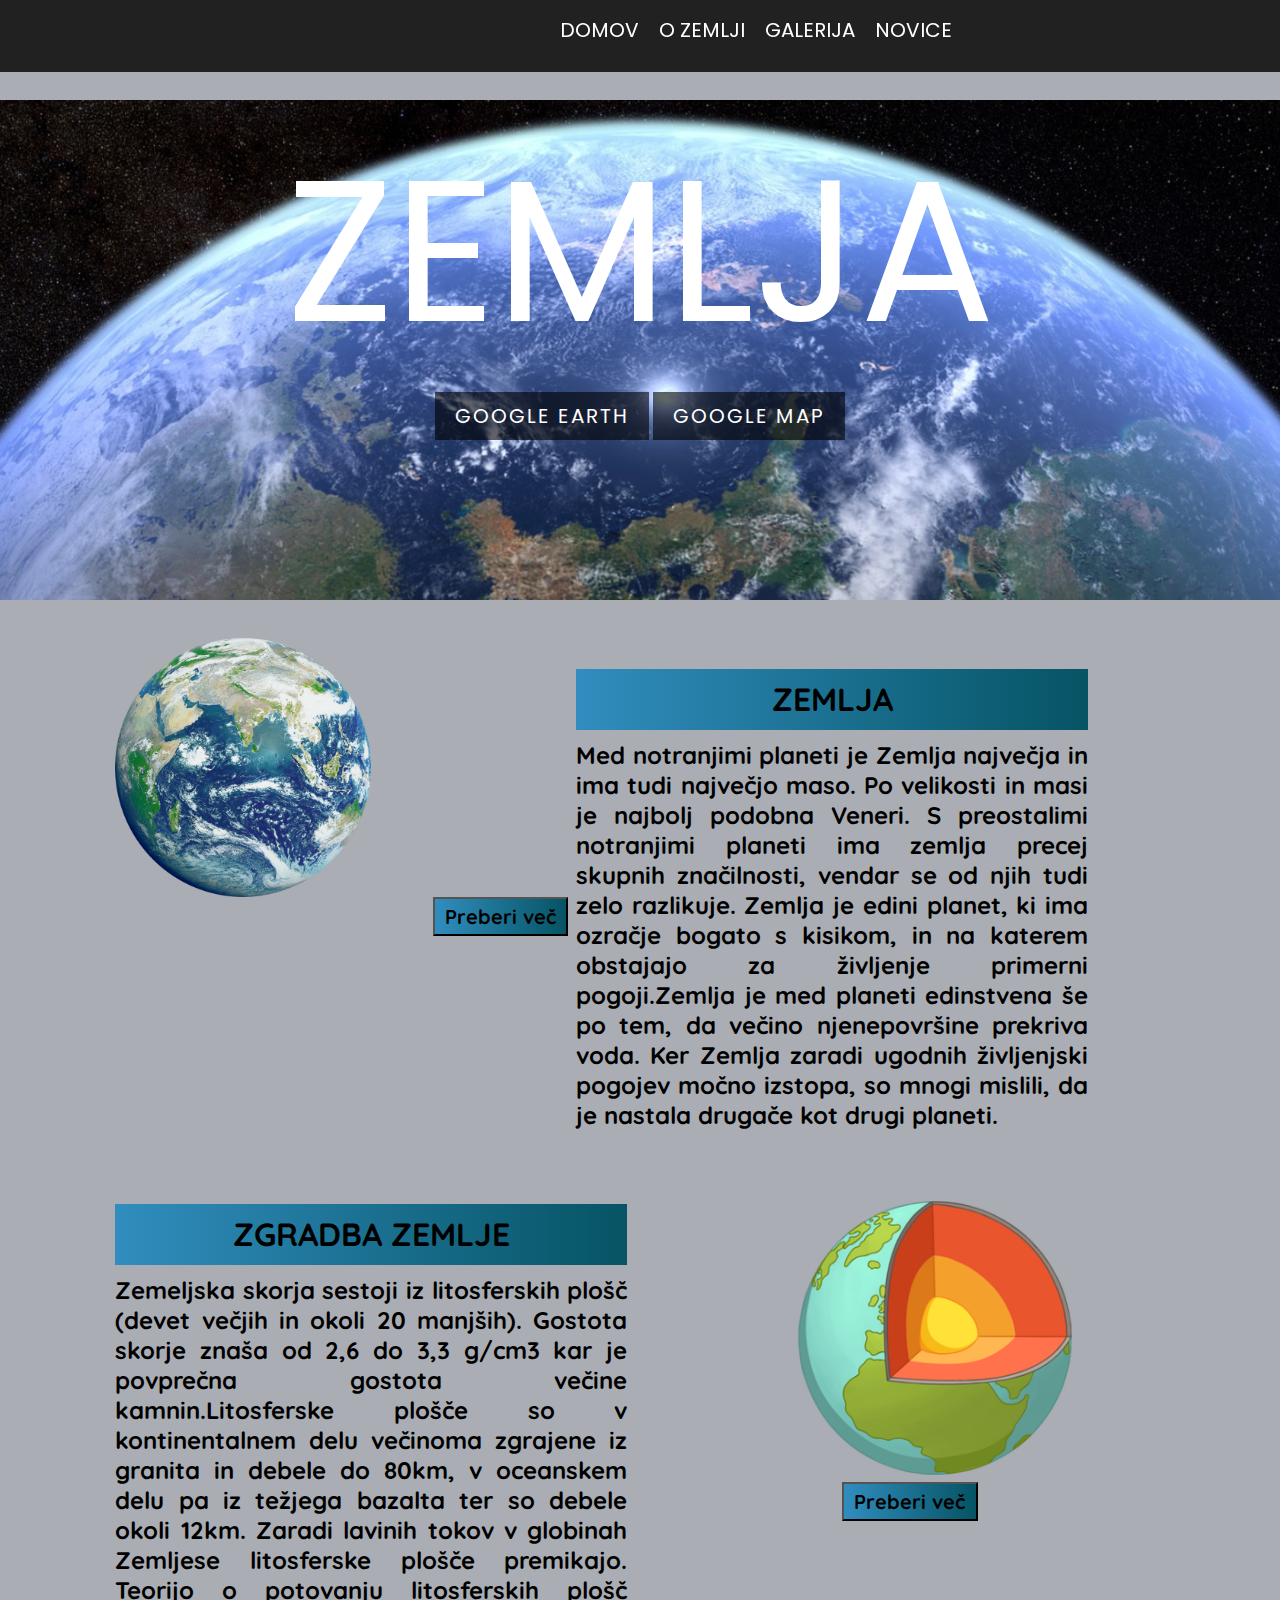
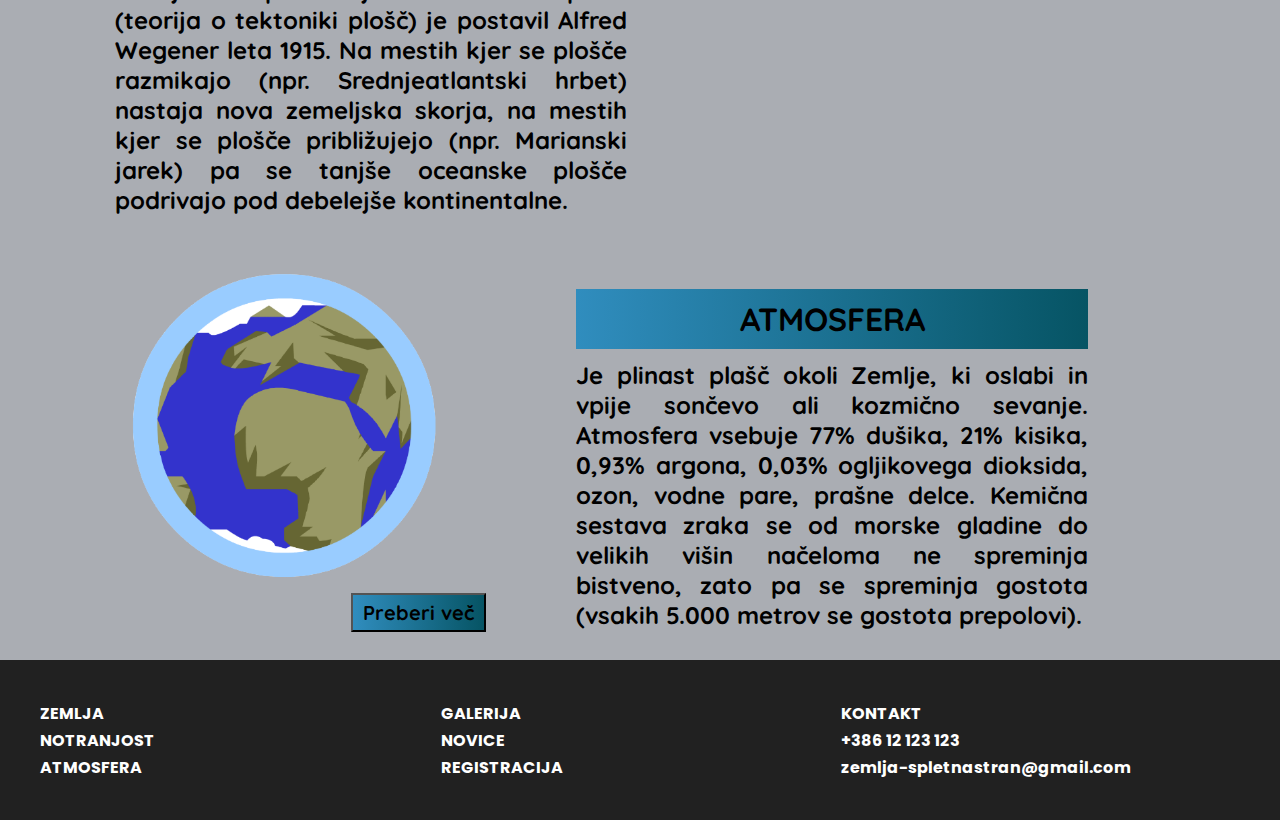
<file: strani/index.html>
<!DOCTYPE html>
<html>
<head>
    <meta charset="UTF-8">
    <meta name="description" content=" zemlja ">
    <meta name="keywords" content="HTML, CSS, spletna stran, zemlja, planet">
    <meta name="author" content="Jan Milosic ">
    <meta name="viewport" content="width=device-width, initial-scale=1.0">
    
    <link rel="preconnect" href="https://fonts.gstatic.com">
    <link href="https://fonts.googleapis.com/css2?family=Poppins:wght@300;400;600;700&display=swap" rel="stylesheet">
    <link href="https://fonts.googleapis.com/css2?family=Bree+Serif&display=swap" rel="stylesheet">
    <link href="https://fonts.googleapis.com/css2?family=Asap&family=Comfortaa:wght@500&family=Quicksand:wght@300&display=swap" rel="stylesheet">

    <link rel="stylesheet" href="zemlja.css">

    <title>zemlja</title>

</head>
<body>
    
    <header>
        <div class="slikanavrhu"> 
                 
            <div id="sredinameni">
        <div class="besedilo1">ZEMLJA</div>
            <div>
                <a href="https://www.google.com/earth/" class="meni" id="zaokrozenirobovi">Google Earth</a>
                <a href="https://www.google.com/maps/" class="meni" id="zaokrozenirobovi">Google Map</a>
            </div>              
            </div> 
        </div>
    </header>
    <div class="izbirnimeni">
        
        <nav>
            <ul class="dropdownmeni">
            
               <li>
               <a href="index.html">DOMOV</a>
               </li>   
               
               <li>
                  <a href="#">O ZEMLJI</a>
                  <ul>
                     <li><a href="zemlja.html">ZEMLJA</a></li>
                     <li><a href="zgradba.html">ZGRADBA </a></li>
                     <li><a href="atmosfera.html">ATMOSFERA</a></li>
                  </ul>
               </li>
               
               <li>
               <a href="galerija.html">GALERIJA </a>
               </li>
               
               <li><a href="registracija.html">NOVICE</a>
               </li>
               
            </ul>
         </nav>

    </div>
    
    

<div class="vsebina">
	<div class="vsebina1">
		<img src="../slike/zemlja.png" id="slika1">
		<h1>ZEMLJA</h1>
        <p>Med notranjimi planeti je Zemlja največja in ima tudi največjo maso. Po velikosti in masi je najbolj podobna Veneri. S preostalimi notranjimi planeti ima zemlja precej skupnih značilnosti, vendar se od njih tudi zelo razlikuje. Zemlja je edini planet, ki ima ozračje bogato s kisikom, in na katerem obstajajo za življenje primerni pogoji.Zemlja je med planeti edinstvena še po tem, da večino njenepovršine prekriva voda. Ker Zemlja zaradi ugodnih življenjski pogojev močno izstopa, so mnogi mislili, da je nastala drugače kot drugi planeti.</p>
        <form action="zemlja.html"><input type="submit" value="Preberi več" class="gumb1"></form>
    </div>
    
	<div class="vsebina2">
		<img src="../slike/notranjostzemlje.png" id="slika2"> 
		<h1>ZGRADBA ZEMLJE</h1>
        <p>Zemeljska skorja sestoji iz litosferskih plošč (devet večjih in okoli 20 manjših). Gostota skorje znaša od 2,6 do 3,3 g/cm3 kar je povprečna gostota večine kamnin.Litosferske plošče so v kontinentalnem delu večinoma zgrajene iz granita in debele do 80km, v oceanskem delu pa iz težjega bazalta ter so debele okoli 12km. Zaradi lavinih tokov v globinah Zemljese litosferske plošče premikajo. Teorijo o potovanju litosferskih plošč (teorija o tektoniki plošč) je postavil Alfred Wegener leta 1915. Na mestih kjer se plošče razmikajo (npr. Srednjeatlantski hrbet) nastaja nova zemeljska skorja, na mestih kjer se plošče približujejo (npr. Marianski jarek) pa se tanjše oceanske plošče podrivajo pod debelejše kontinentalne.</p>
        <form action="zgradba.html"><input type="submit" value="Preberi več" class="gumb2"></form>
    </div>
    
	<div class="vsebina1">
		<img src="../slike/atmosfera.png" id="slika3">
		<h1>ATMOSFERA</h1>
        <p>Je plinast plašč okoli Zemlje, ki oslabi in vpije sončevo ali kozmično sevanje. Atmosfera vsebuje 77% dušika, 21% kisika, 0,93% argona, 0,03% ogljikovega dioksida, ozon, vodne pare, prašne delce. Kemična sestava zraka se od morske gladine do velikih višin načeloma ne spreminja bistveno, zato pa se spreminja gostota (vsakih 5.000 metrov se gostota prepolovi).</p>
        <form action="atmosfera.html"><input type="submit" value="Preberi več" class="gumb3"></form>
    </div>
</div>

<footer>
    <table class="noga">
        <tr>
            <td><a href="zemlja.html" class="besedilonoga">ZEMLJA</a></td>
            <td><a href="galerija.html" class="besedilonoga">GALERIJA</a></td>
            <td> KONTAKT</td>
        </tr>
        <tr>
            <td><a href="zgradba.html" class="besedilonoga">NOTRANJOST</a></td>
            <td><a href="novice.html" class="besedilonoga">NOVICE</a></td>
            <td>+386 12 123 123</td>
        </tr>
        <tr>
            <td><a href="atmosfera.html" class="besedilonoga">ATMOSFERA</a></td>
            <td><a href="registracija.html" class="besedilonoga">REGISTRACIJA</a></td>
            <td>zemlja-spletnastran@gmail.com</td>
        </tr>
   </table>
   </footer>

</body>
</html>
</file>
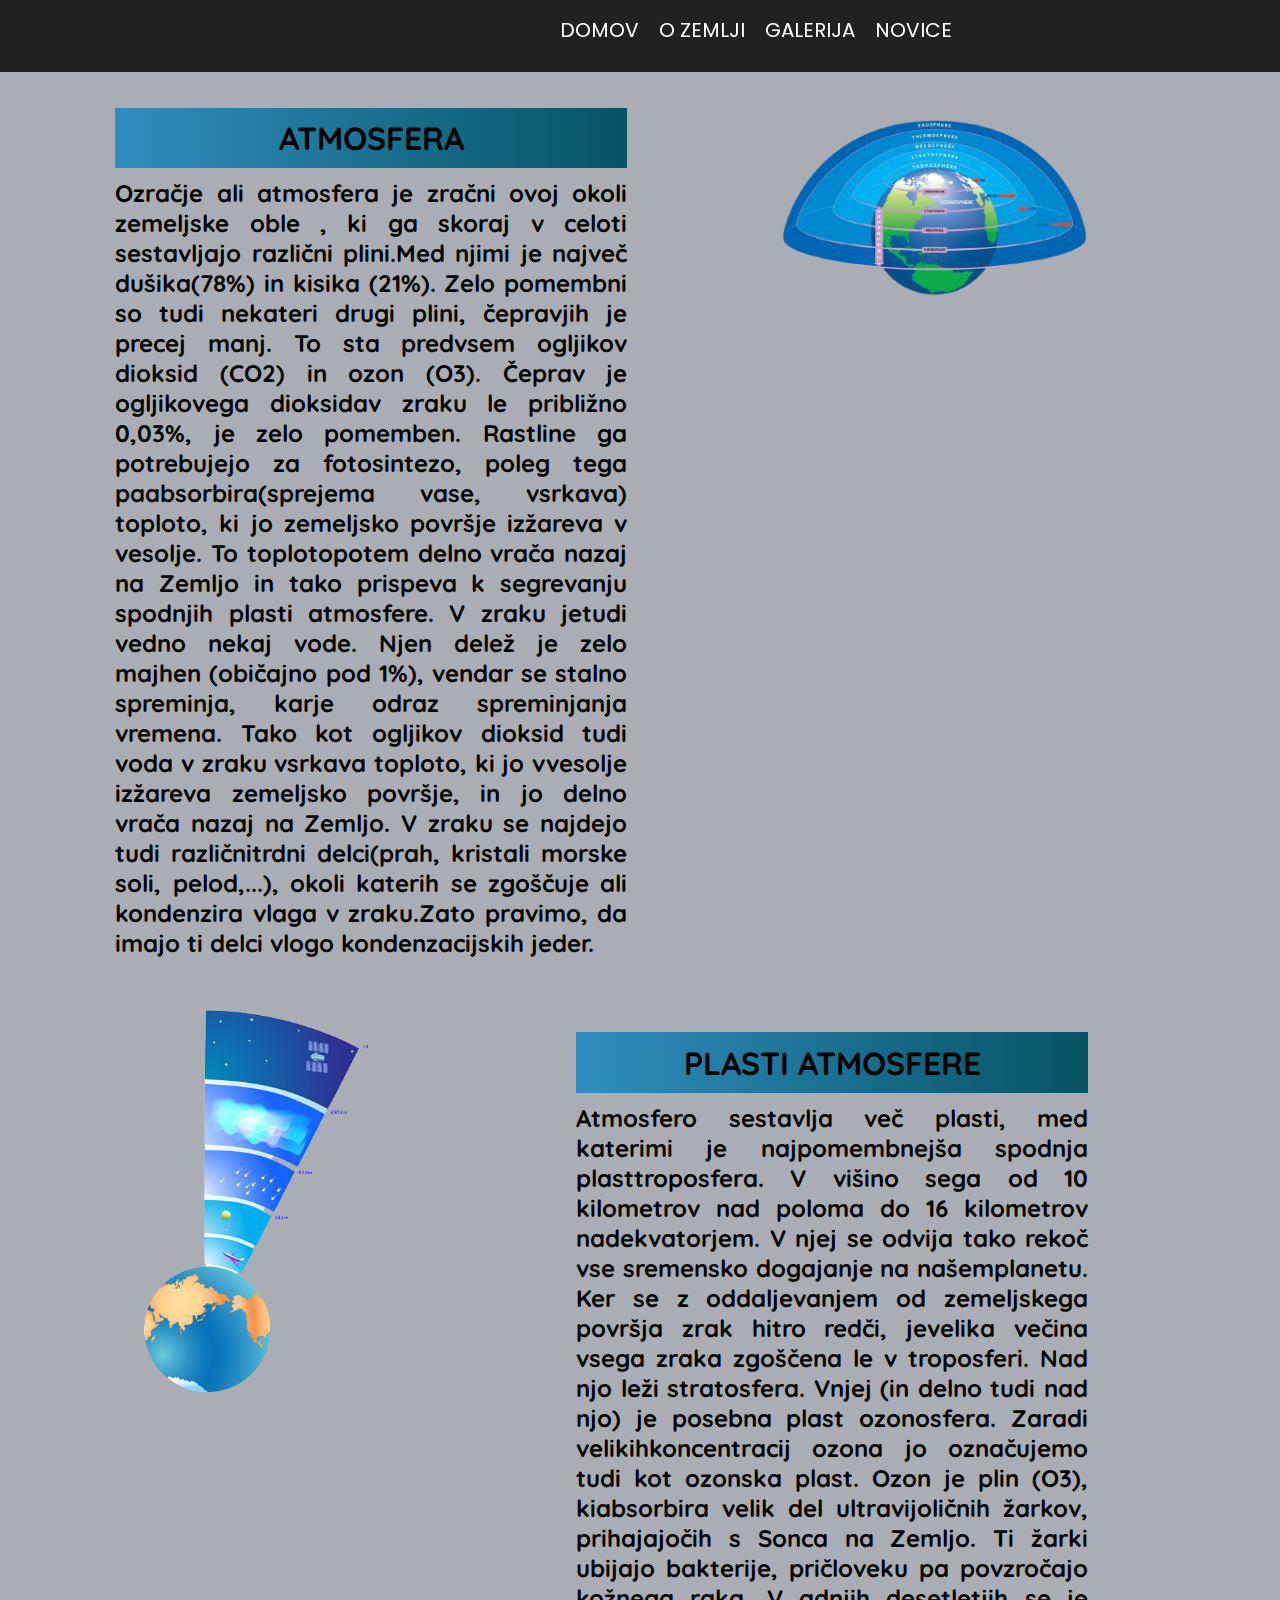
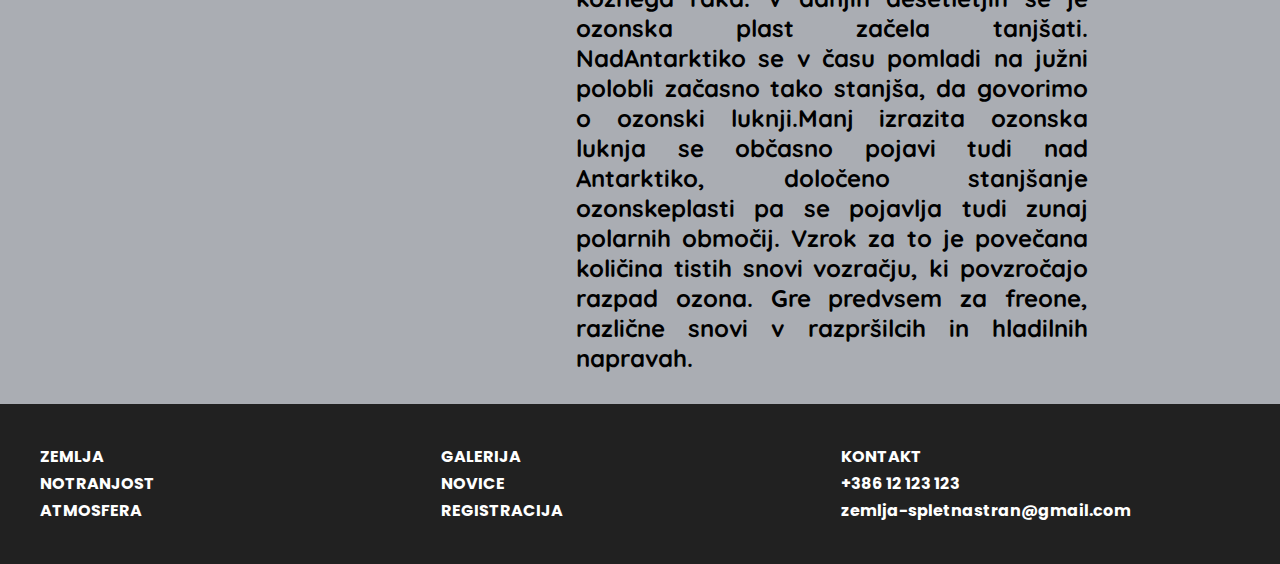
<file: strani/atmosfera.html>
<!DOCTYPE html>
<html>
<head>
    <meta charset="UTF-8">
    <meta name="description" content=" zemlja ">
    <meta name="keywords" content="HTML, CSS, spletna stran, zemlja, planet">
    <meta name="author" content="Jan Milosic ">
    <meta name="viewport" content="width=device-width, initial-scale=1.0">
    
    <link rel="preconnect" href="https://fonts.gstatic.com">
    <link href="https://fonts.googleapis.com/css2?family=Poppins:wght@300;400;600;700&display=swap" rel="stylesheet">
    <link href="https://fonts.googleapis.com/css2?family=Bree+Serif&display=swap" rel="stylesheet">
    <link href="https://fonts.googleapis.com/css2?family=Asap&family=Comfortaa:wght@500&family=Quicksand:wght@300&display=swap" rel="stylesheet">

    <link rel="stylesheet" href="zemlja.css">

    <title>zemlja</title>

</head>
<body>
    
    <div class="izbirnimeni">
        
        <nav>
            <ul class="dropdownmeni">
            
               <li>
               <a href="index.html">DOMOV</a>
               </li>   
               
               <li>
                  <a href="#">O ZEMLJI</a>
                  <ul>
                    <li><a href="zemlja.html">ZEMLJA</a></li>
                    <li><a href="zgradba.html">ZGRADBA </a></li>
                    <li><a href="atmosfera.html">ATMOSFERA</a></li>
                  </ul>
               </li>
               
               <li>
               <a href="galerija.html">GALERIJA </a>
               </li>
               
               <li><a href="registracija.html">NOVICE</a>
               </li>
               
            </ul>
         </nav>

    </div>


    <div class="vsebina3">

		<img src="../slike/slikaatmosfera1.png" id="slika2"> 
		<h1>ATMOSFERA</h1>
        <p>Ozračje ali atmosfera je zračni ovoj okoli zemeljske oble , ki ga skoraj v celoti sestavljajo različni plini.Med njimi je največ dušika(78%) in kisika (21%). Zelo pomembni so tudi nekateri drugi plini, čepravjih je precej manj. To sta predvsem ogljikov dioksid (CO2) in ozon (O3). Čeprav je ogljikovega dioksidav zraku le približno 0,03%, je zelo pomemben. Rastline ga potrebujejo za fotosintezo, poleg tega paabsorbira(sprejema vase,  vsrkava) toploto, ki jo zemeljsko površje  izžareva  v  vesolje.  To toplotopotem delno vrača nazaj na Zemljo in tako prispeva k segrevanju spodnjih plasti atmosfere. V zraku jetudi vedno nekaj vode. Njen delež je zelo majhen (običajno pod 1%), vendar se stalno spreminja, karje odraz spreminjanja vremena. Tako kot ogljikov dioksid tudi voda v zraku vsrkava toploto, ki jo vvesolje izžareva zemeljsko površje, in jo delno vrača nazaj na Zemljo. V zraku se najdejo tudi različnitrdni delci(prah, kristali morske soli, pelod,...), okoli katerih se zgoščuje ali kondenzira vlaga v zraku.Zato pravimo, da imajo ti delci vlogo kondenzacijskih jeder.</p>

    </div>

    <div class="vsebina1">

		<img src="../slike/slikaatmosfera2.png" id="slika5">
		<h1>PLASTI ATMOSFERE</h1>
        <p>Atmosfero sestavlja več plasti, med katerimi je najpomembnejša spodnja plasttroposfera. V višino sega od 10 kilometrov nad poloma do 16 kilometrov nadekvatorjem.  V njej se odvija  tako rekoč  vse  sremensko dogajanje  na  našemplanetu.   Ker  se   z  oddaljevanjem  od   zemeljskega  površja   zrak  hitro  redči,  jevelika večina vsega zraka zgoščena le v troposferi. Nad njo leži  stratosfera. Vnjej   (in   delno   tudi   nad   njo)   je   posebna   plast  ozonosfera.   Zaradi   velikihkoncentracij ozona jo označujemo tudi kot ozonska plast. Ozon je plin (O3), kiabsorbira velik del ultravijoličnih žarkov, prihajajočih s Sonca na Zemljo. Ti žarki ubijajo bakterije, pričloveku  pa  povzročajo  kožnega  raka.  V adnjih  desetletjih  se  je  ozonska plast  začela  tanjšati.  NadAntarktiko se v času pomladi na južni polobli začasno tako stanjša, da govorimo o  ozonski luknji.Manj   izrazita   ozonska   luknja   se   občasno  pojavi   tudi  nad   Antarktiko,   določeno  stanjšanje   ozonskeplasti  pa   se   pojavlja   tudi   zunaj   polarnih   območij.   Vzrok   za   to   je   povečana   količina   tistih   snovi   vozračju, ki povzročajo razpad ozona. Gre predvsem za freone, različne snovi v razpršilcih in hladilnih napravah.</p>
    </div>
    


    <<footer>
        <table class="noga">
            <tr>
                <td><a href="zemlja.html" class="besedilonoga">ZEMLJA</a></td>
                <td><a href="galerija.html" class="besedilonoga">GALERIJA</a></td>
                <td> KONTAKT</td>
            </tr>
            <tr>
                <td><a href="zgradba.html" class="besedilonoga">NOTRANJOST</a></td>
                <td><a href="novice.html" class="besedilonoga">NOVICE</a></td>
                <td>+386 12 123 123</td>
            </tr>
            <tr>
                <td><a href="atmosfera.html" class="besedilonoga">ATMOSFERA</a></td>
                <td><a href="registracija.html" class="besedilonoga">REGISTRACIJA</a></td>
                <td>zemlja-spletnastran@gmail.com</td>
            </tr>
       </table>
       </footer>
    
    </body>
    </html>
</file>
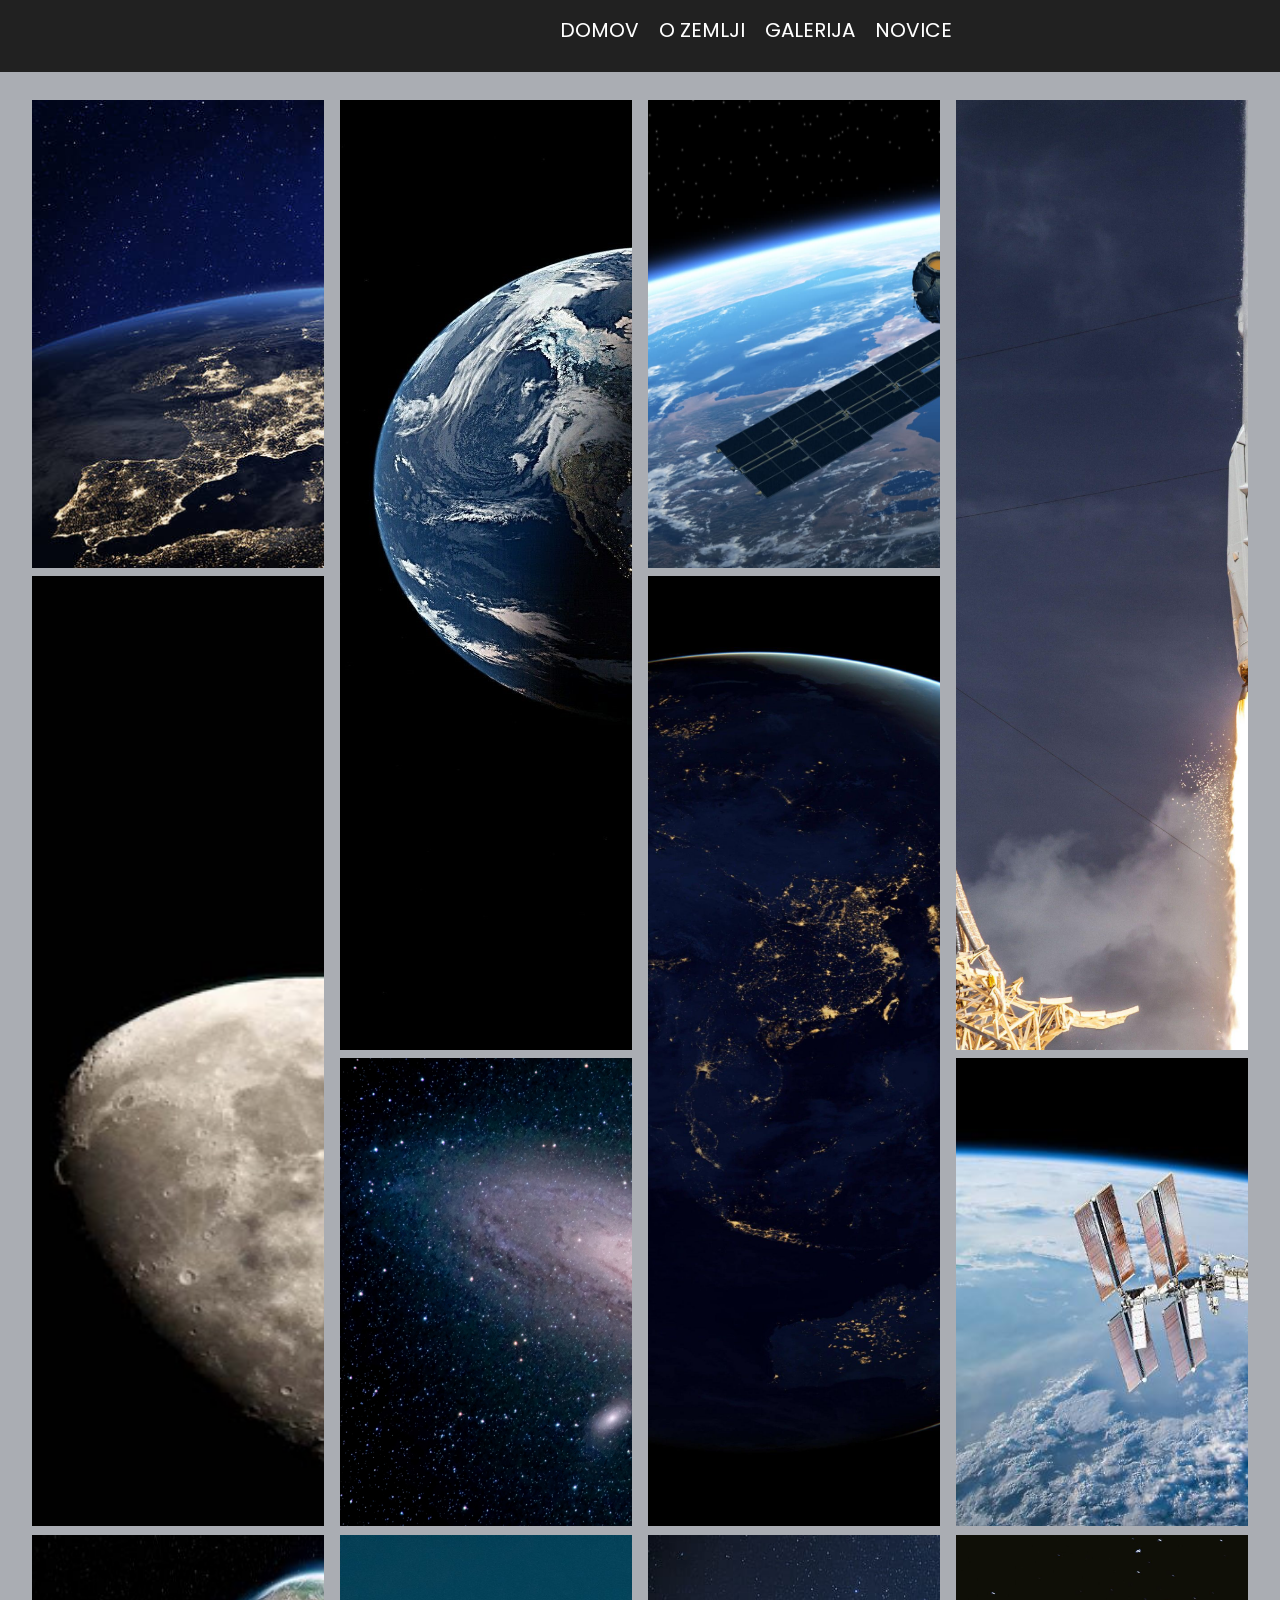
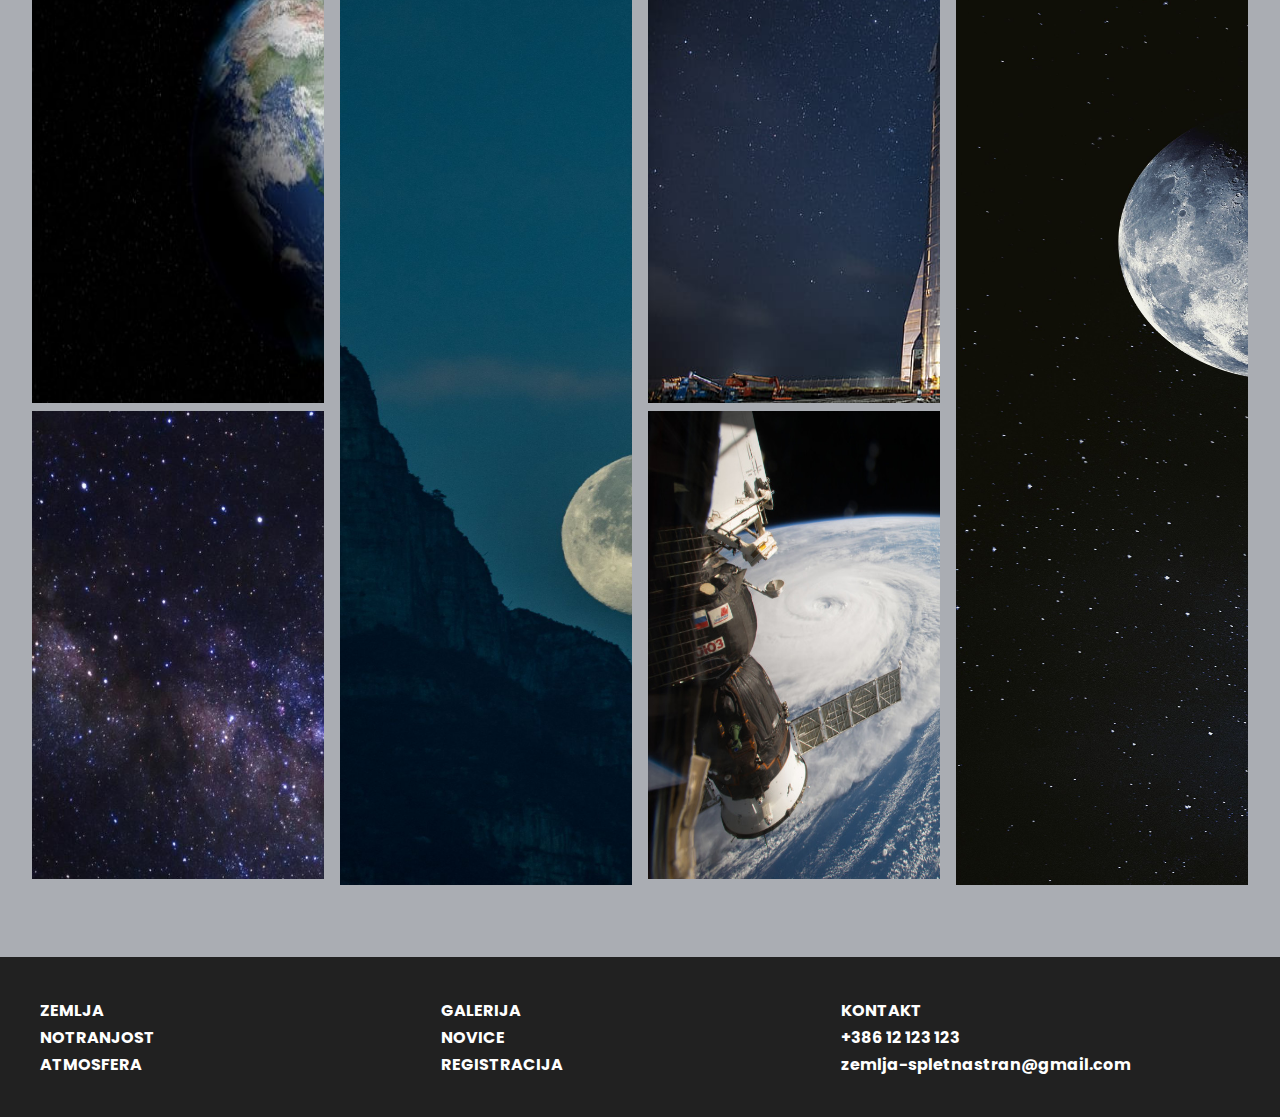
<file: strani/galerija.html>
<!DOCTYPE html>
<html>
<head>
    <meta charset="UTF-8">
    <meta name="description" content=" zemlja ">
    <meta name="keywords" content="HTML, CSS, spletna stran, zemlja, planet">
    <meta name="author" content="Jan Milosic ">
    <meta name="viewport" content="width=device-width, initial-scale=1.0">
    
    <link rel="preconnect" href="https://fonts.gstatic.com">
    <link href="https://fonts.googleapis.com/css2?family=Poppins:wght@300;400;600;700&display=swap" rel="stylesheet">
    <link href="https://fonts.googleapis.com/css2?family=Bree+Serif&display=swap" rel="stylesheet">
    <link href="https://fonts.googleapis.com/css2?family=Asap&family=Comfortaa:wght@500&family=Quicksand:wght@300&display=swap" rel="stylesheet">

    <link rel="stylesheet" href="zemlja.css">

    <title>zemlja</title>

</head>
<body>

    <div class="izbirnimeni">
        
        <nav>
            <ul class="dropdownmeni">
            
               <li>
               <a href="index.html">DOMOV</a>
               </li>   
               
               <li>
                  <a href="#">O ZEMLJI</a>
                  <ul>
                    <li><a href="zemlja.html">ZEMLJA</a></li>
                    <li><a href="zgradba.html">ZGRADBA </a></li>
                    <li><a href="atmosfera.html">ATMOSFERA</a></li>
                  </ul>
               </li>
               
               <li>
               <a href="galerija.html">GALERIJA </a>
               </li>
               
               <li><a href="registracija.html">NOVICE</a>
               </li>
               
            </ul>
         </nav>

    </div>


    <div class="okvir">
        <div class="slike">
            <img src="../slike/galerija7.png" class="img" id="galerijaslike-male">
        </div>
        <div class="slike">
            <img src="../slike/galerija3.png" class="img" id="galerijaslike-velike">
        </div>
        <div class="slike">
            <img src="../slike/galerija5.png" class="img" id="galerijaslike-male">
        </div>
        <div class="slike">
            <img src="../slike/galerija8.png" class="img" id="galerijaslike-male">
        </div>
        <div class="slike">
            <img src="../slike/galerija2.png" class="img" id="galerijaslike-velike">
        </div>
        <div class="slike">
            <img src="../slike/galerija9.png" class="img" id="galerijaslike-male">
        </div>
        <div class="slike">
            <img src="../slike/galerija4.png" class="img" id="galerijaslike-velike">
        </div>
        <div class="slike">
            <img src="../slike/galerija6.png" class="img" id="galerijaslike-male">
        </div>
        <div class="slike">
            <img src="../slike/galerija1.png" class="img" id="galerijaslike-velike">
        </div>
        <div class="slike">
            <img src="../slike/galerija11.png" class="img" id="galerijaslike-male">
        </div>
        <div class="slike">
            <img src="../slike/galerija14.png" class="img" id="galerijaslike-male">
        </div>
        <div class="slike">
            <img src="../slike/galerija12.png" class="img" id="galerijaslike-velike">
        </div>
        <div class="slike">
            <img src="../slike/galerija10.png" class="img" id="galerijaslike-male">
        </div>
        <div class="slike">
            <img src="../slike/galerija13.png" class="img" id="galerijaslike-velike">
        </div>


    </div>    
    
    <footer>
        <table class="noga">
            <tr>
                <td><a href="zemlja.html" class="besedilonoga">ZEMLJA</a></td>
                <td><a href="galerija.html" class="besedilonoga">GALERIJA</a></td>
                <td> KONTAKT</td>
            </tr>
            <tr>
                <td><a href="zgradba.html" class="besedilonoga">NOTRANJOST</a></td>
                <td><a href="novice.html" class="besedilonoga">NOVICE</a></td>
                <td>+386 12 123 123</td>
            </tr>
            <tr>
                <td><a href="atmosfera.html" class="besedilonoga">ATMOSFERA</a></td>
                <td><a href="registracija.html" class="besedilonoga">REGISTRACIJA</a></td>
                <td>zemlja-spletnastran@gmail.com</td>
            </tr>
       </table>
       </footer>
    
    </body>
    </html>
</file>
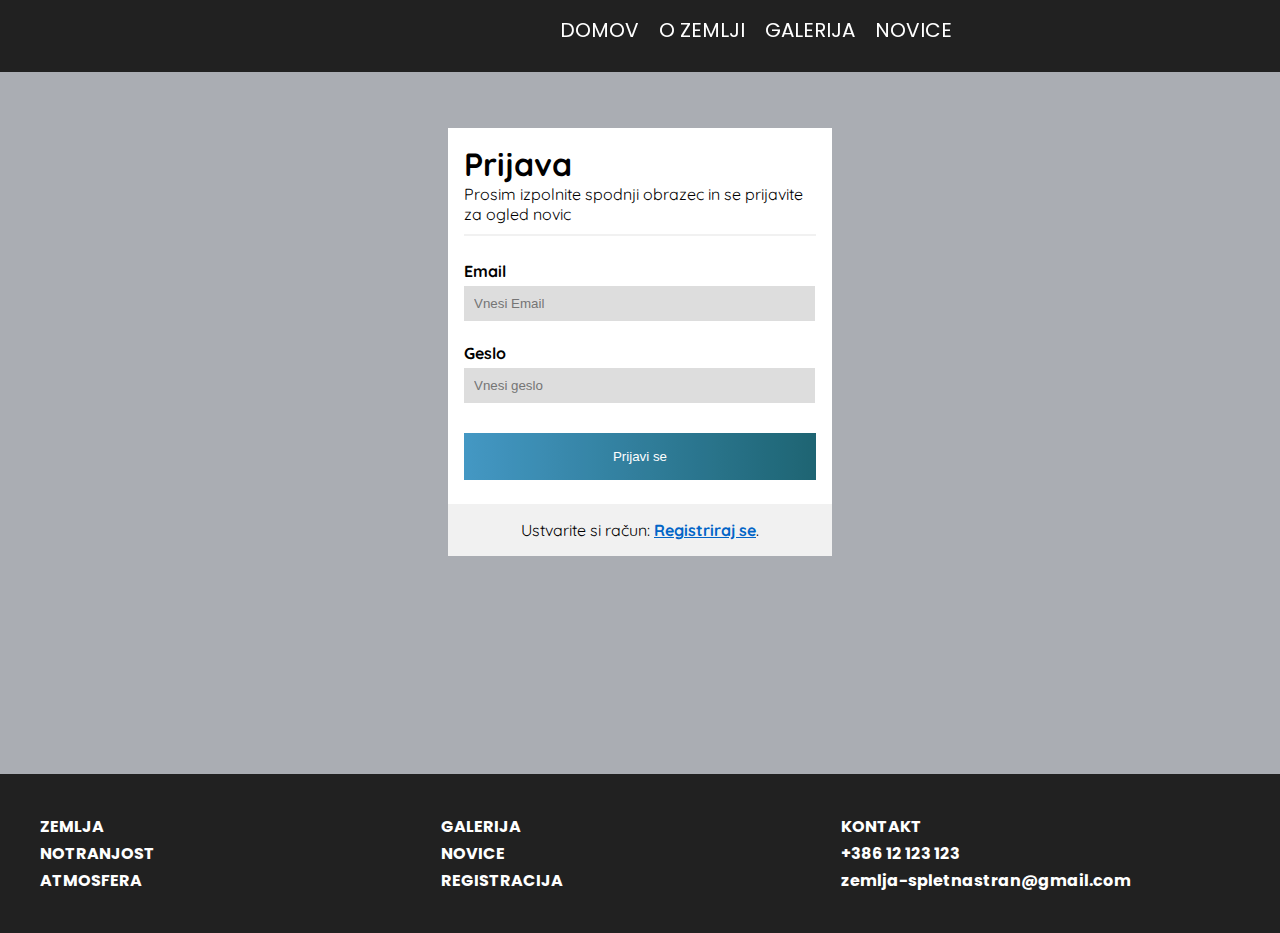
<file: strani/prijava.html>
<!DOCTYPE html>
<html>
<head>
    <meta charset="UTF-8">
    <meta name="description" content=" zemlja ">
    <meta name="keywords" content="HTML, CSS, spletna stran, zemlja, planet">
    <meta name="author" content="Jan Milosic ">
    <meta name="viewport" content="width=device-width, initial-scale=1.0">
    
    <link rel="preconnect" href="https://fonts.gstatic.com">
    <link href="https://fonts.googleapis.com/css2?family=Poppins:wght@300;400;600;700&display=swap" rel="stylesheet">
    <link href="https://fonts.googleapis.com/css2?family=Bree+Serif&display=swap" rel="stylesheet">
    <link href="https://fonts.googleapis.com/css2?family=Asap&family=Comfortaa:wght@500&family=Quicksand:wght@300&display=swap" rel="stylesheet">

    <link rel="stylesheet" href="zemlja.css">

    <title>zemlja</title>

</head>
<body>

    <div class="izbirnimeni">
        
        <nav>
            <ul class="dropdownmeni">
            
               <li>
               <a href="index.html">DOMOV</a>
               </li>   
               
               <li>
                  <a href="#">O ZEMLJI</a>
                  <ul>
                    <li><a href="zemlja.html">ZEMLJA</a></li>
                    <li><a href="zgradba.html">ZGRADBA </a></li>
                    <li><a href="atmosfera.html">ATMOSFERA</a></li>
                  </ul>
               </li>
               
               <li>
               <a href="galerija.html">GALERIJA </a>
               </li>
               
               <li><a href="registracija.html">NOVICE</a>
               </li>
               
            </ul>
         </nav>

</div>

<div class="prijava">
    <form action="novice.html">
        <div class="container">
        <h1>Prijava</h1>
        <p>Prosim izpolnite spodnji obrazec in se prijavite za ogled novic</p>
        <hr>
    
        <label for="email"><b>Email</b></label>
        <input type="text" placeholder="Vnesi Email" name="email" id="email" >
    
        <label for="psw"><b>Geslo</b></label>
        <input type="password" placeholder="Vnesi geslo" name="psw" id="psw" >
    
        <button type="submit" class="registerbtn">Prijavi se</button>
        </div>
        
        <div class="container signin">
        <p> Ustvarite si račun: <a href="registracija.html" class="prijavise"> Registriraj se</a>.</p>
        </div>
    </form>
</div>

<footer>
    <table class="noga">
        <tr>
            <td><a href="zemlja.html" class="besedilonoga">ZEMLJA</a></td>
            <td><a href="galerija.html" class="besedilonoga">GALERIJA</a></td>
            <td> KONTAKT</td>
        </tr>
        <tr>
            <td><a href="zgradba.html" class="besedilonoga">NOTRANJOST</a></td>
            <td><a href="novice.html" class="besedilonoga">NOVICE</a></td>
            <td>+386 12 123 123</td>
        </tr>
        <tr>
            <td><a href="atmosfera.html" class="besedilonoga">ATMOSFERA</a></td>
            <td><a href="registracija.html" class="besedilonoga">REGISTRACIJA</a></td>
            <td>zemlja-spletnastran@gmail.com</td>
        </tr>
   </table>
   </footer>

</body>
</html>
</file>
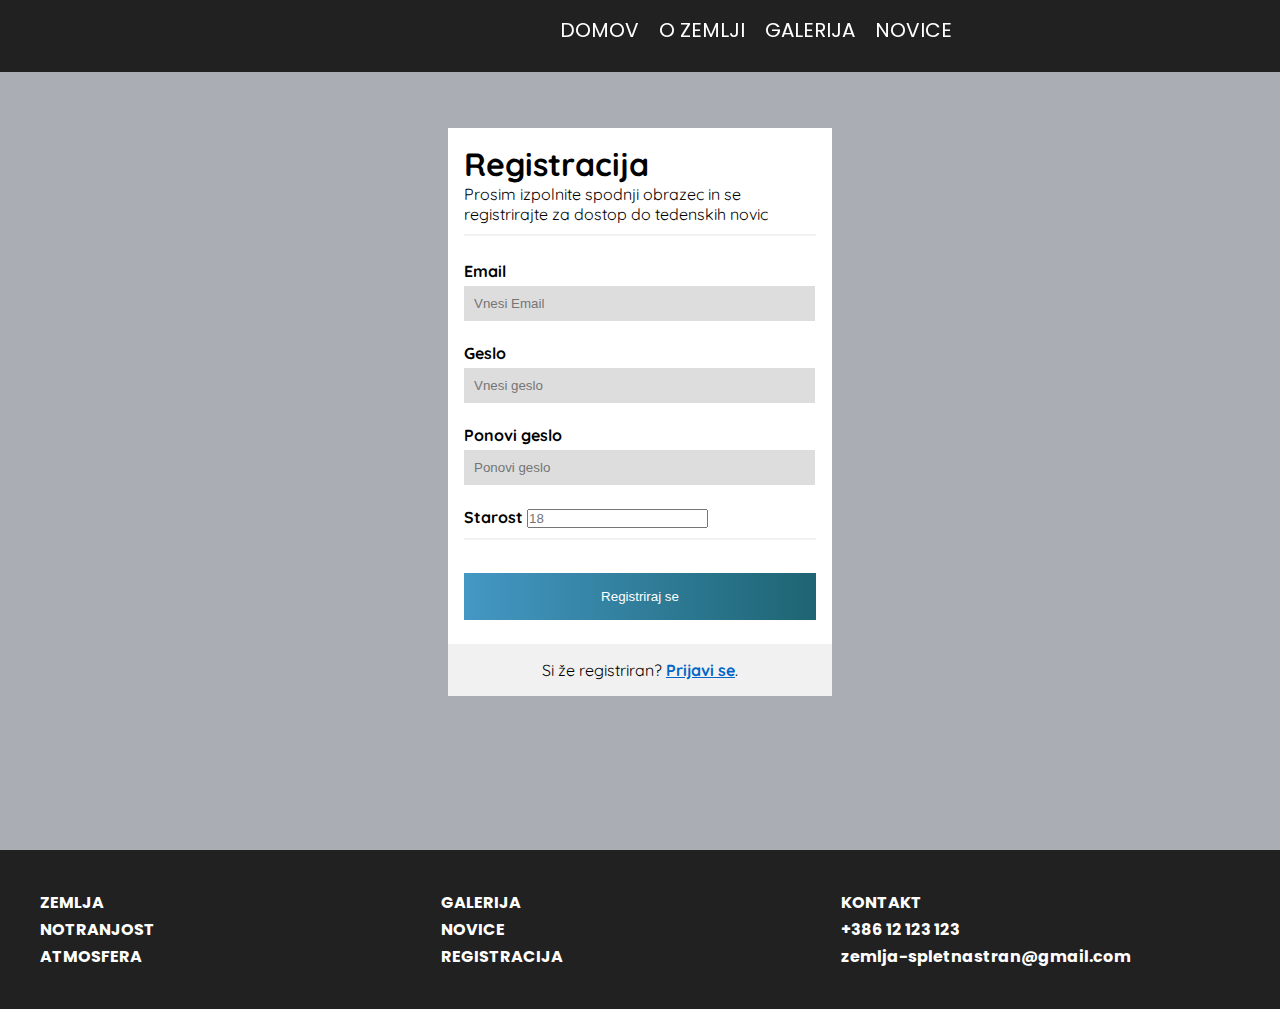
<file: strani/registracija.html>
<!DOCTYPE html>
<html>
<head>
    <meta charset="UTF-8">
    <meta name="description" content=" zemlja ">
    <meta name="keywords" content="HTML, CSS, spletna stran, zemlja, planet">
    <meta name="author" content="Jan Milosic ">
    <meta name="viewport" content="width=device-width, initial-scale=1.0">
    
    <link rel="preconnect" href="https://fonts.gstatic.com">
    <link href="https://fonts.googleapis.com/css2?family=Poppins:wght@300;400;600;700&display=swap" rel="stylesheet">
    <link href="https://fonts.googleapis.com/css2?family=Bree+Serif&display=swap" rel="stylesheet">
    <link href="https://fonts.googleapis.com/css2?family=Asap&family=Comfortaa:wght@500&family=Quicksand:wght@300&display=swap" rel="stylesheet">

    <link rel="stylesheet" href="zemlja.css">

    <title>zemlja</title>

</head>
<body>

    <div class="izbirnimeni">
        
        <nav>
            <ul class="dropdownmeni">
            
               <li>
               <a href="index.html">DOMOV</a>
               </li>   
               
               <li>
                  <a href="#">O ZEMLJI</a>
                  <ul>
                    <li><a href="zemlja.html">ZEMLJA</a></li>
                    <li><a href="zgradba.html">ZGRADBA </a></li>
                    <li><a href="atmosfera.html">ATMOSFERA</a></li>
                  </ul>
               </li>
               
               <li>
               <a href="galerija.html">GALERIJA </a>
               </li>
               
               <li><a href="registracija.html">NOVICE</a>
               </li>
               
            </ul>
         </nav>

</div>

<div class="registracija">
    <form action="prijava.html">
        <div class="container">
        <h1>Registracija</h1>
        <p>Prosim izpolnite spodnji obrazec in se registrirajte za dostop do tedenskih novic</p>
        <hr>
    
        <label for="email"><b>Email</b></label>
        <input type="text" placeholder="Vnesi Email" name="email" id="email" required>
    
        <label for="psw"><b>Geslo</b></label>
        <input type="password" placeholder="Vnesi geslo" name="psw" id="psw" required>
    
        <label for="psw-repeat"><b>Ponovi geslo </b></label>
        <input type="password" placeholder="Ponovi geslo" name="psw-repeat" id="psw-repeat" required>
        
        <label for="starost"><b>Starost</b></label>
        <input type="number" placeholder="18" name="starost" min="18" required>
        <hr>
    
        <button type="submit" class="registerbtn">Registriraj se</button>
        </div>
        
        <div class="container signin">
        <p> Si že registriran? <a href="prijava.html" class="prijavise">Prijavi se</a>.</p>
        </div>
    </form>
</div>


<footer>
    <table class="noga">
        <tr>
            <td><a href="zemlja.html" class="besedilonoga">ZEMLJA</a></td>
            <td><a href="galerija.html" class="besedilonoga">GALERIJA</a></td>
            <td> KONTAKT</td>
        </tr>
        <tr>
            <td><a href="zgradba.html" class="besedilonoga">NOTRANJOST</a></td>
            <td><a href="novice.html" class="besedilonoga">NOVICE</a></td>
            <td>+386 12 123 123</td>
        </tr>
        <tr>
            <td><a href="atmosfera.html" class="besedilonoga">ATMOSFERA</a></td>
            <td><a href="registracija.html" class="besedilonoga">REGISTRACIJA</a></td>
            <td>zemlja-spletnastran@gmail.com</td>
        </tr>
   </table>
   </footer>

</body>
</html>
</file>
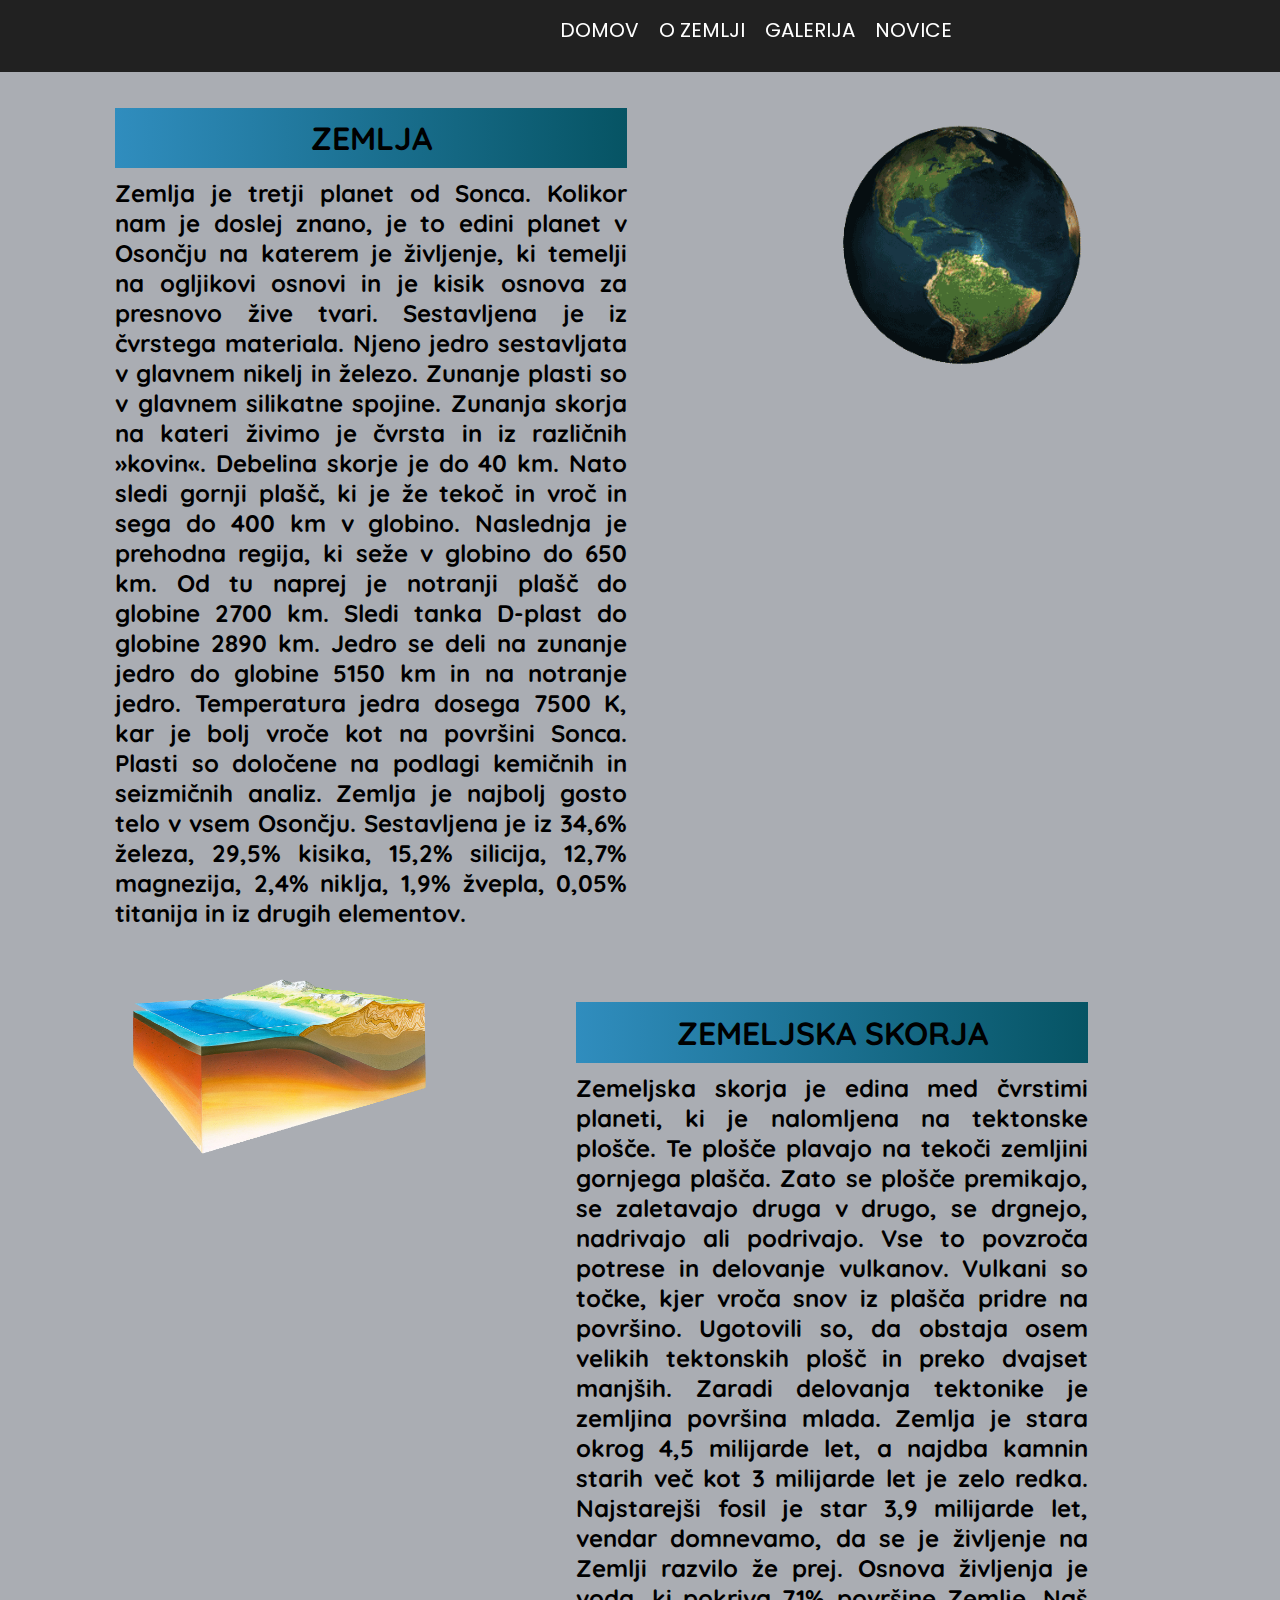
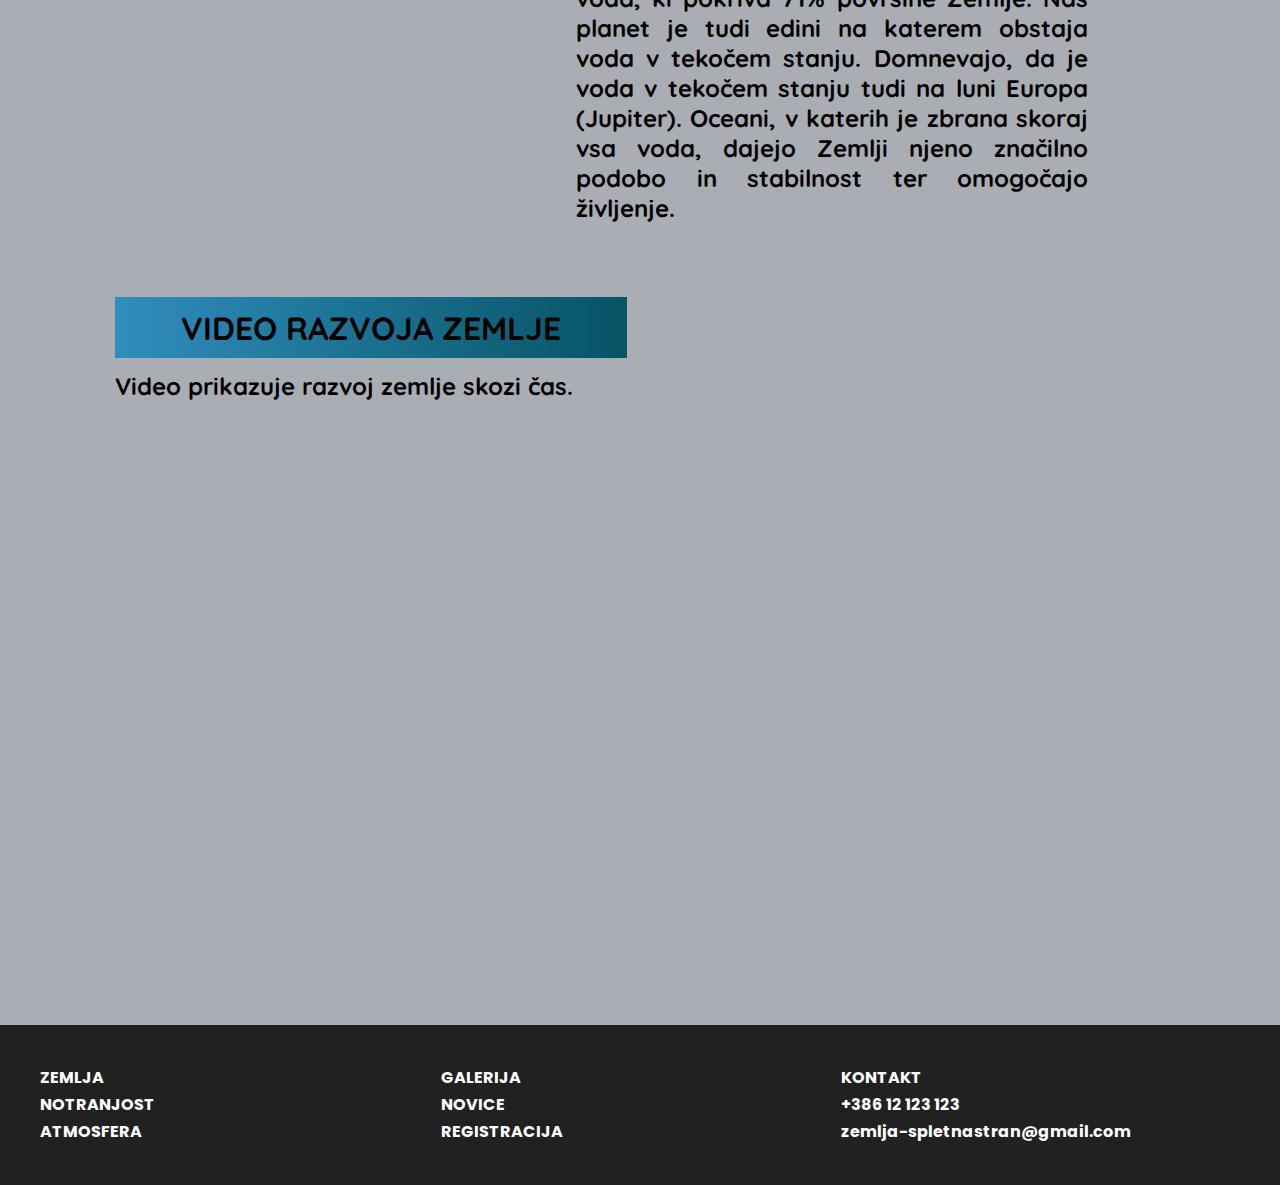
<file: strani/zemlja.html>
<!DOCTYPE html>
<html>
<head>
    <meta charset="UTF-8">
    <meta name="description" content=" zemlja ">
    <meta name="keywords" content="HTML, CSS, spletna stran, zemlja, planet">
    <meta name="author" content="Jan Milosic ">
    <meta name="viewport" content="width=device-width, initial-scale=1.0">
    
    <link rel="preconnect" href="https://fonts.gstatic.com">
    <link href="https://fonts.googleapis.com/css2?family=Poppins:wght@300;400;600;700&display=swap" rel="stylesheet">
    <link href="https://fonts.googleapis.com/css2?family=Bree+Serif&display=swap" rel="stylesheet">
    <link href="https://fonts.googleapis.com/css2?family=Asap&family=Comfortaa:wght@500&family=Quicksand:wght@300&display=swap" rel="stylesheet">

    <link rel="stylesheet" href="zemlja.css">

    <title>zemlja</title>

</head>
<body>

    <div class="izbirnimeni">
        
        <nav>
            <ul class="dropdownmeni">
            
               <li>
               <a href="index.html">DOMOV</a>
               </li>   
               
               <li>
                  <a href="#">O ZEMLJI</a>
                  <ul>
                    <li><a href="zemlja.html">ZEMLJA</a></li>
                    <li><a href="zgradba.html">ZGRADBA </a></li>
                    <li><a href="atmosfera.html">ATMOSFERA</a></li>
                  </ul>
               </li>
               
               <li>
               <a href="galerija.html">GALERIJA </a>
               </li>
               
               <li><a href="registracija.html">NOVICE</a>
               </li>
               
            </ul>
         </nav>

    </div>


    <div class="vsebina3">

		<img src="../slike/zemljagif1.gif" id="slika1"> 
		<h1>ZEMLJA</h1>
        <p>Zemlja je tretji planet od Sonca. Kolikor nam je doslej znano, je to edini planet v Osončju na katerem je življenje, ki temelji na ogljikovi osnovi in je kisik osnova za presnovo žive tvari. Sestavljena je iz čvrstega materiala. Njeno jedro sestavljata v glavnem nikelj in železo. Zunanje plasti so v glavnem silikatne spojine. Zunanja skorja na kateri živimo je čvrsta in iz različnih »kovin«. Debelina skorje je do 40 km. Nato sledi gornji plašč, ki je že tekoč in vroč in sega do 400 km v globino. Naslednja je prehodna regija, ki seže v globino do 650 km. Od tu naprej je notranji plašč do globine 2700 km. Sledi tanka D-plast do globine 2890 km. Jedro se deli na zunanje jedro do globine 5150 km in na notranje jedro. Temperatura jedra dosega 7500 K, kar je bolj vroče kot na površini Sonca. Plasti so določene na podlagi kemičnih in seizmičnih analiz. Zemlja je najbolj gosto telo v vsem Osončju. Sestavljena je iz 34,6% železa, 29,5% kisika, 15,2% silicija, 12,7% magnezija, 2,4% niklja, 1,9% žvepla, 0,05% titanija in iz drugih elementov.</p>

    </div>

    <div class="vsebina1">

		<img src="../slike/zemeljskaskorja.png" id="slika3">
		<h1>ZEMELJSKA SKORJA</h1>
        <p>Zemeljska skorja je edina med čvrstimi planeti, ki je nalomljena na tektonske plošče. Te plošče plavajo na tekoči zemljini gornjega plašča. Zato se plošče premikajo, se zaletavajo druga v drugo, se drgnejo, nadrivajo ali podrivajo. Vse to povzroča potrese in delovanje vulkanov. Vulkani so točke, kjer vroča snov iz plašča pridre na površino. Ugotovili so, da obstaja osem velikih tektonskih plošč in preko dvajset manjših. Zaradi delovanja tektonike je zemljina površina mlada. Zemlja je stara okrog 4,5 milijarde let, a najdba kamnin starih več kot 3 milijarde let je zelo redka. Najstarejši fosil je star 3,9 milijarde let, vendar domnevamo, da se je življenje na Zemlji razvilo že prej. Osnova življenja je voda, ki pokriva 71% površine Zemlje. Naš planet je tudi edini na katerem obstaja voda v tekočem stanju. Domnevajo, da je voda v tekočem stanju tudi na luni Europa (Jupiter). Oceani, v katerih je zbrana skoraj vsa voda, dajejo Zemlji njeno značilno podobo in stabilnost ter omogočajo življenje.</p>
    </div>
    
    <div class="vsebina2">
        <h1>VIDEO RAZVOJA ZEMLJE</h1>
    </div>

    <div>
        <p class="besedilonadsliko"> Video prikazuje razvoj zemlje skozi čas.</p>
        <iframe src="https://www.youtube.com/embed/ZSt9tm3RoUU"  height="550" class="video1" frameborder="0" allowfullscreen  ></iframe>
    </div>

    <footer>
        <table class="noga">
            <tr>
                <td><a href="zemlja.html" class="besedilonoga">ZEMLJA</a></td>
                <td><a href="galerija.html" class="besedilonoga">GALERIJA</a></td>
                <td> KONTAKT</td>
            </tr>
            <tr>
                <td><a href="zgradba.html" class="besedilonoga">NOTRANJOST</a></td>
                <td><a href="novice.html" class="besedilonoga">NOVICE</a></td>
                <td>+386 12 123 123</td>
            </tr>
            <tr>
                <td><a href="atmosfera.html" class="besedilonoga">ATMOSFERA</a></td>
                <td><a href="registracija.html" class="besedilonoga">REGISTRACIJA</a></td>
                <td>zemlja-spletnastran@gmail.com</td>
            </tr>
       </table>
       </footer>
    
    </body>
    </html>
</file>
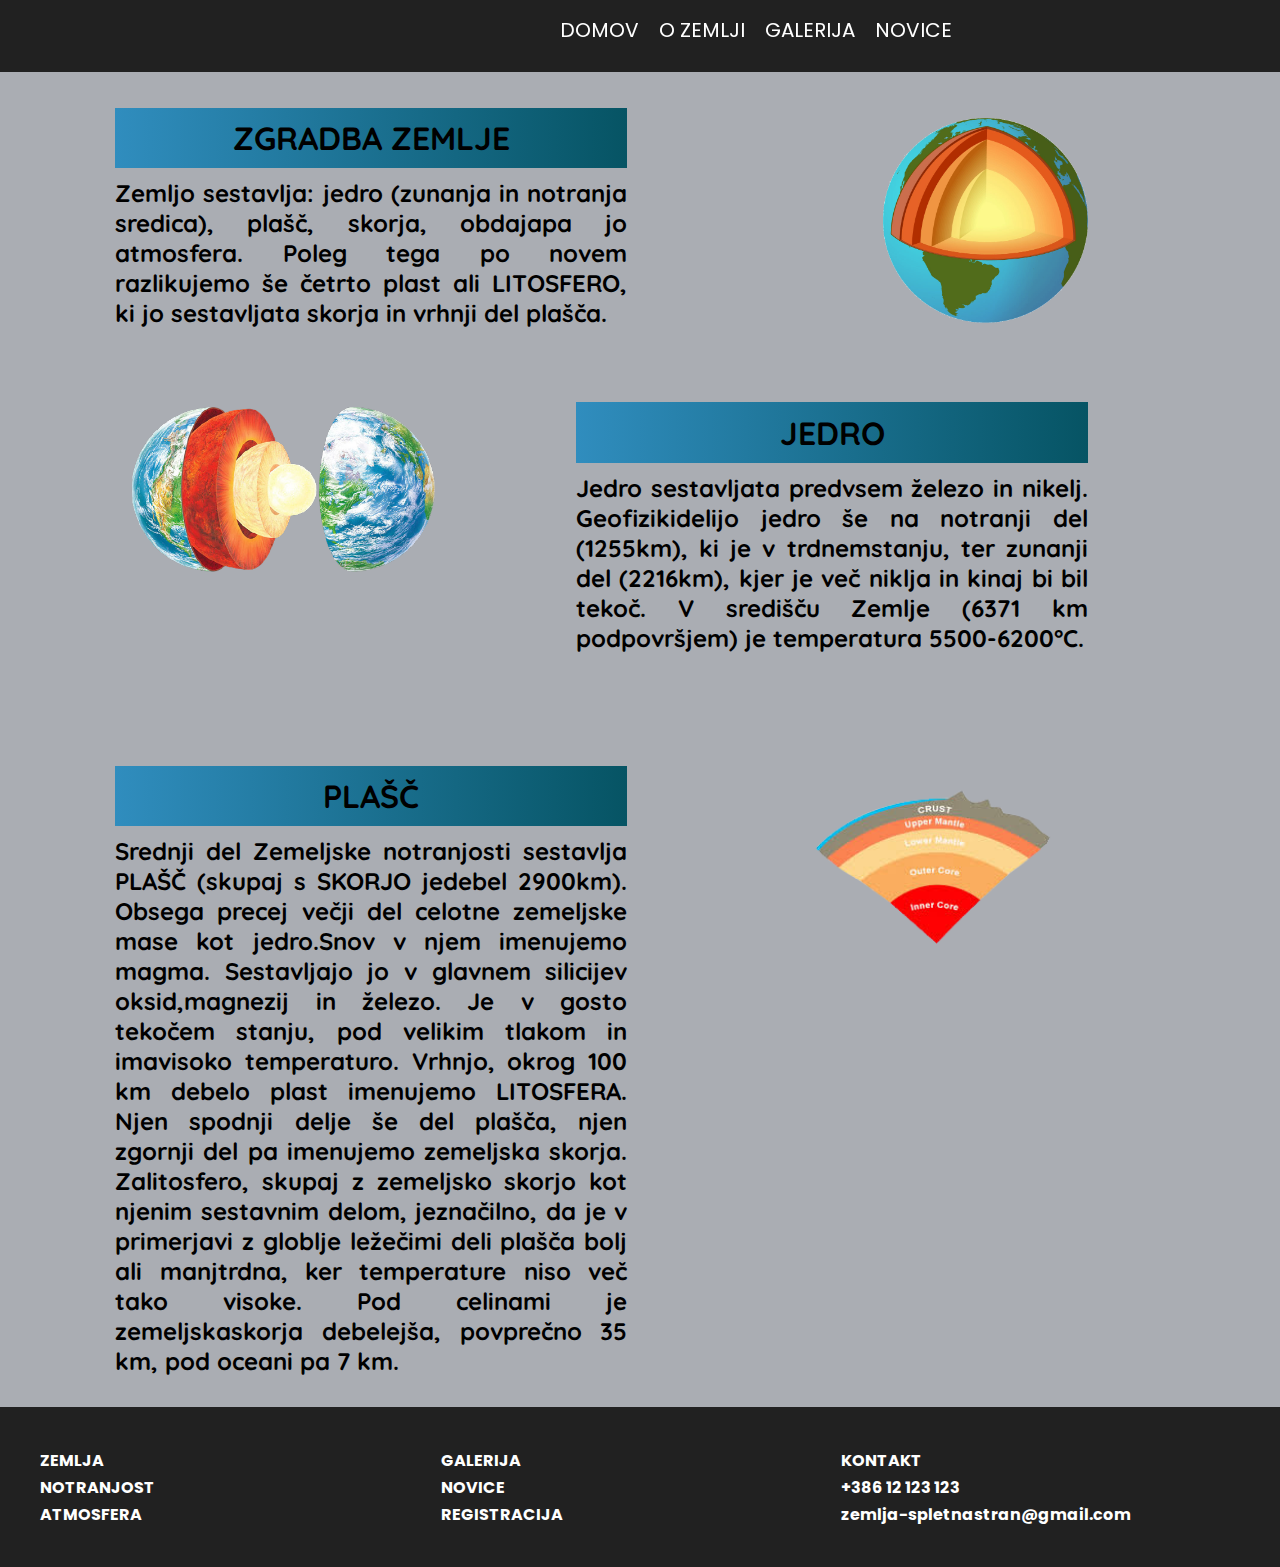
<file: strani/zgradba.html>
<!DOCTYPE html>
<html>
<head>
    <meta charset="UTF-8">
    <meta name="description" content=" zemlja ">
    <meta name="keywords" content="HTML, CSS, spletna stran, zemlja, planet">
    <meta name="author" content="Jan Milosic ">
    <meta name="viewport" content="width=device-width, initial-scale=1.0">
    
    <link rel="preconnect" href="https://fonts.gstatic.com">
    <link href="https://fonts.googleapis.com/css2?family=Poppins:wght@300;400;600;700&display=swap" rel="stylesheet">
    <link href="https://fonts.googleapis.com/css2?family=Bree+Serif&display=swap" rel="stylesheet">
    <link href="https://fonts.googleapis.com/css2?family=Asap&family=Comfortaa:wght@500&family=Quicksand:wght@300&display=swap" rel="stylesheet">

    <link rel="stylesheet" href="zemlja.css">

    <title>zemlja</title>

</head>
<body>

    <div class="izbirnimeni">
        
        <nav>
            <ul class="dropdownmeni">
            
               <li>
               <a href="index.html">DOMOV</a>
               </li>   
               
               <li>
                  <a href="#">O ZEMLJI</a>
                  <ul>
                    <li><a href="zemlja.html">ZEMLJA</a></li>
                    <li><a href="zgradba.html">ZGRADBA </a></li>
                    <li><a href="atmosfera.html">ATMOSFERA</a></li>
                  </ul>
               </li>
               
               <li>
               <a href="galerija.html">GALERIJA </a>
               </li>
               
               <li><a href="registracija.html">NOVICE</a>
               </li>
               
            </ul>
         </nav>

</div>

<div class="vsebina3">

    <img src="../slike/zgradbazemlje1.png" id="slika4"> 
    <h1>ZGRADBA ZEMLJE</h1>
    <p>Zemljo sestavlja: jedro (zunanja in  notranja sredica), plašč, skorja, obdajapa jo atmosfera. Poleg tega po novem razlikujemo še četrto plast ali LITOSFERO, ki jo sestavljata skorja in vrhnji del plašča. </p>

</div>

<div class="vsebina1">

    <img src="../slike/jedrozemlje1.png" id="slika3">
    <h1>JEDRO</h1>
    <p>Jedro sestavljata predvsem železo in nikelj. Geofizikidelijo jedro še na notranji del (1255km), ki je v trdnemstanju, ter zunanji del (2216km), kjer je več niklja in kinaj bi bil tekoč. V središču Zemlje (6371 km podpovršjem) je temperatura 5500-6200°C.</p>
</div>

<div class="vsebina3">

    <img src="../slike/slikaplasc1.png" id="slika2"> 
    <h1>PLAŠČ</h1>
    <p>Srednji del Zemeljske notranjosti sestavlja PLAŠČ (skupaj s SKORJO jedebel 2900km). Obsega precej večji del celotne zemeljske mase kot jedro.Snov v njem imenujemo magma. Sestavljajo jo v glavnem silicijev oksid,magnezij in železo. Je v gosto tekočem stanju, pod velikim tlakom in imavisoko temperaturo. Vrhnjo, okrog 100 km debelo plast imenujemo LITOSFERA. Njen spodnji delje še del plašča, njen zgornji del pa imenujemo zemeljska skorja. Zalitosfero,   skupaj   z  zemeljsko   skorjo   kot   njenim  sestavnim  delom,  jeznačilno, da je v primerjavi z globlje ležečimi deli plašča bolj ali manjtrdna, ker temperature niso več tako visoke. Pod celinami je zemeljskaskorja debelejša, povprečno 35 km, pod oceani pa 7 km.</p>

</div>

<<footer>
    <table class="noga">
        <tr>
            <td><a href="zemlja.html" class="besedilonoga">ZEMLJA</a></td>
            <td><a href="galerija.html" class="besedilonoga">GALERIJA</a></td>
            <td> KONTAKT</td>
        </tr>
        <tr>
            <td><a href="zgradba.html" class="besedilonoga">NOTRANJOST</a></td>
            <td><a href="novice.html" class="besedilonoga">NOVICE</a></td>
            <td>+386 12 123 123</td>
        </tr>
        <tr>
            <td><a href="atmosfera.html" class="besedilonoga">ATMOSFERA</a></td>
            <td><a href="registracija.html" class="besedilonoga">REGISTRACIJA</a></td>
            <td>zemlja-spletnastran@gmail.com</td>
        </tr>
   </table>
   </footer>

</body>
</html>
</file>
<file: strani/zemlja.css>
html{
	font-size: 100%;
	box-sizing: border-box;
}


/* vedno uporabljeno */

*{
    margin: 0;
    padding: 0;
}

body{
    background-color:#aaadb3;
}

header{
    background-color: #212121;
    color: white;
}

/* besedilo in slika na vrhu prve strani */

.besedilo1{
    font-size: 200px;
    color: #fff;
}

.slikanavrhu {
    width: 100%;
    height: 500px;
	top: 100px;
	background-image: url("../slike/Screenshot_2.png");
	position: absolute;
    background-size: cover;
	background-position: center center;
}

.naslov{
    text-align: center;
    text-decoration: none;
	font-size: 175px;
	font-family: 'Bree Serif', serif;
    color: #fff;
	padding-top:90px;
}

/* dropdownmeni na vrhu vsake strani */

.izbirnimeni{
    background-color: #212121;
    color: white;
    width: 100%;
	height: 8%;
	position: fixed;
}

nav{
    padding-top: 1.4%;
	margin-left: 43%;
	position: fixed;
}

ul.dropdownmeni {
    background: none;
    height: 30px;
    width: auto;
 }
 
 ul.dropdownmeni > li { 
    float: left;
    position: relative;
 }
 
 ul.dropdownmeni ul {
     background: #7a7d84;
     display: none;
     position: absolute;
     left: 0; top: 100%;
 }
 
 ul.dropdownmeni a { 
     font-size: 20px;
     text-decoration: none;
     display: block;
     font-family: poppins;
     color: white;
     line-height: 25px;
     padding: 0 10px;
 }
 
 ul.dropdownmeni li { list-style: none; }
 ul.dropdownmeni li:hover { background: #666;  }
 ul.dropdownmeni li:hover ul { display: block;  }
 
 /* noga spletne strani */

 .noga{
	width:100%;
	float:left;
	background-color:#212121;
	padding:3%;
	font-weight:bolder;
	font-family: poppins;
	color: white;
	margin-top: 2%;
}

.noga table{
	width:70%;
	height: 70%;	
}

.noga td
{
	width:20%;
}

.besedilonoga{
	color: white;
	text-decoration: none;
}	

/* sirina strani */

#sirinastrani{
    width: 90% ;
    margin: 0 auto;
}

 /* slika + besedilo */

.slikaodzadje{
    background-repeat: no-repeat;
    height: 500px;
    color: white;
}

/* meni oz. izbira google earth ali agoogle map */

#sredinameni{
	padding:1px;
	text-align:center;
	font-family: poppins;
  }
  
  .meni{
	color:white;
	background:rgba(0, 0, 0, 0.6);
	padding:10px 20px;
	font-size:20px;
	text-decoration:none;
	letter-spacing:2px;
	text-transform:uppercase;
  }
  
  .meni:hover{
	border:none;
	background:rgba(255, 255, 255, 0.7);
	padding:20px 20px;
	color:black;
  }

/* zaobljeni robovi */

  #zaobljenirobovi{
	border-radius: 8px;
  }

/* različne nastavitve posameznih vsebim */  

.vsebina{
	padding-top: 600px;
}

.vsebina1{
	width:80%;
	float:left;
	padding-top:3%;
	font-family: 'Quicksand', sans-serif;
	padding-left:5%;
}

.vsebina1 img{
	margin-left:5%;
	margin-right:5%;
	float:left;
}

.vsebina1 h1{
	/* background-color:#308dbe; */
	background-image: linear-gradient(to right, #308dbe, #065464);
	width:50%;
	text-align:center;
	font-weight:bold;
	font-family: 'Quicksand', sans-serif;
	float:right;
	padding-top:1%;
	padding-bottom:1%;
	margin-top:3%;
}

.vsebina1 p{
	width:50%;
	font-family: 'Quicksand', sans-serif;
	font-weight: bold;
	float:right;
	font-size: 150%;
	text-align: justify;
	padding-top: 1%;
	padding-bottom: 0.5%;
}

.vsebina2{
	width:80%;
	float:left;
	padding-top:3%;
	font-family: 'Quicksand', sans-serif;
	padding-left:9%;
	
}

.vsebina2 img{
	width:40%;
	height:25%;
	margin-left:5%;
	margin-right:5%;
	float:right;
	padding-top: 2%;
}

.vsebina2 h1{
	/* background-color:#308dbe; */
	background-image: linear-gradient(to right, #308dbe, #065464);
	width:50%;
	text-align:center;
	font-weight:bold;
	font-family: 'Quicksand', sans-serif;
	float:left;
	padding-top:1%;
	padding-bottom:1%;
	margin-top:3%;
}

.vsebina2 p{
	width:50%;
	font-family: 'Quicksand', sans-serif;
	font-weight: bold;
	float:left;
	font-size: 150%;
	text-align: justify;
	padding-top: 1%;
	padding-bottom: 0.5%;
}

.vsebina3{
	width:80%;
	float:left;
	padding-top:6%;
	font-family: 'Quicksand', sans-serif;
	padding-left:9%;
	
}

.vsebina3 img{
	width:40%;
	height:25%;
	margin-left:5%;
	margin-right:5%;
	float:right;
	padding-top: 4%;
}

.vsebina3 h1{
	/* background-color:#308dbe; */ 
	background-image: linear-gradient(to right, #308dbe, #065464);
	width:50%;
	text-align:center;
	font-weight:bold;
	font-family: 'Quicksand', sans-serif;
	float:left;
	padding-top:1%;
	padding-bottom:1%;
	margin-top:3%;
}

.vsebina3 p{
	width:50%;
	font-family: 'Quicksand', sans-serif;
	font-weight: bold;
	float:left;
	font-size: 150%;
	text-align: justify;
	padding-top: 1%;
	padding-bottom: 0.5%;
}

.vsebina4{
	width:80%;
	float:left;
	padding-top:0%;
	font-family: 'Quicksand', sans-serif;
	padding-left:9%;
	
}

.vsebina4 img{
	width:40%;
	height:25%;
	margin-left:5%;
	margin-right:5%;
	float:right;
	padding-top: 4%;
}

.vsebina4 h1{
	/* background-color:#308dbe; */ 
	background-image: linear-gradient(to right, #308dbe, #065464);
	width:50%;
	text-align:center;
	font-weight:bold;
	font-family: 'Quicksand', sans-serif;
	float:left;
	padding-top:1%;
	padding-bottom:1%;
	margin-top:3%;
}

.vsebina4 p{
	width:50%;
	font-family: 'Quicksand', sans-serif;
	font-weight: bold;
	float:left;
	font-size: 135%;
	text-align: justify;
	padding-top: 1%;

}
/* različne velikosti za slike */

#slika1{
	width: 25%;
	height: 25%;
}

#slika2{
	width: 30%;
	height: 30%;
}

#slika3{
	width: 33%;
	height: 33%;
}

#slika4{
	width: 20%;
	height: 20%;
}

#slika5{
	width: 27%;
	height: 27%;
}

/* gumbi na prvi strani za skok na naslednje strani (prikazi vec) */

.gumb1{
	background-image: linear-gradient(to right, #308dbe, #065464);
	padding:0.5% 1%;
	margin-left:36%;
	font-family: 'Quicksand', sans-serif;
	font-size:20px;
	font-weight: bold;
}

.gumb2{
	background-image: linear-gradient(to right, #308dbe, #065464);
	padding:0.5% 1%;
	margin-left:21%;
	font-family: 'Quicksand', sans-serif;
	font-size:20px;
	font-weight: bold;
}

.gumb3{
	background-image: linear-gradient(to right, #308dbe, #065464);
	padding:0.5% 1%;
	margin-left:28%;
	font-family: 'Quicksand', sans-serif;
	font-size:20px;
	font-weight: bold;
}

/* besedilo nad sliko */

.besedilonadsliko{
	width:50%;
	font-family: 'Quicksand', sans-serif;
	font-weight: bold;
	float:left;
	font-size: 150%;
	text-align: justify;
	padding-top: 1%;
	padding-bottom: 0.5%;
	padding-left:9%;
}

/* video */

.video1{
	margin-left:5%;
	margin-right:5%;
	margin-bottom: 3%;
	width: 40%;
	padding-left: 4%;
}

/* css za galerijo */

.okvir{
    column-count: 4;
	padding: 2.5%;
	padding-top: 7.8%;
	width: 95%;
	height: 2400px;
}

.slike{
    margin-bottom: 1.5%;
    overflow: hidden;
}

.img{
	width: 100%;
}

#galerijaslike-velike{
	height: 950px;
	width: 645px;
}

#galerijaslike-male{
	height: 468px;
	width: 645px;
}

/* registracija in prijava  */

.registracija{
	padding: 10% 35% 10% 35%;
}
.prijava{
	padding: 10% 35% 15% 35%;
}

.container {
	padding: 16px;
	background-color: white;
	font-family: 'Quicksand', sans-serif;
  }

  input[type=text], input[type=password] {
	width: 94%;
	padding: 10px ;
	margin: 5px 0 22px 0;
	display: inline-block;
	border: none;
	background: #f1f1f1;
  }

  input[type=text], input[type=password] {
	background-color: #ddd;
	outline: none;
  }
  
  hr {
	border: 1px solid #f1f1f1;
	margin-bottom: 25px;
	margin-top: 10px;
  }
  
  .registerbtn {
	background-image: linear-gradient(to right, #308dbe, #065464); 
	color: white;
	padding: 16px 20px ;
	margin: 8px 0;
	border: none;
	cursor: pointer;
	width: 100%;
	opacity: 0.9;
  }
  
  .prijavise{
	color: rgb(2, 101, 199);
	font-weight: bold;
  }
  
  .signin {
	background-color: #f1f1f1;
	text-align: center;
  }

  /* vse za clanek */

  .claneknaslov{
	  font-weight: bold;
	  font-family: 'Quicksand', sans-serif;
	  font-size: 40px;
	  padding-top: 7%;
	  padding-left: 9%;
  }

  .besedilopodnasvom{
	font-weight: bold;
	font-family: 'Quicksand', sans-serif;
	font-size: 25px;
	padding-top: 1%;
	padding-left: 9%; 
  }
</file>
